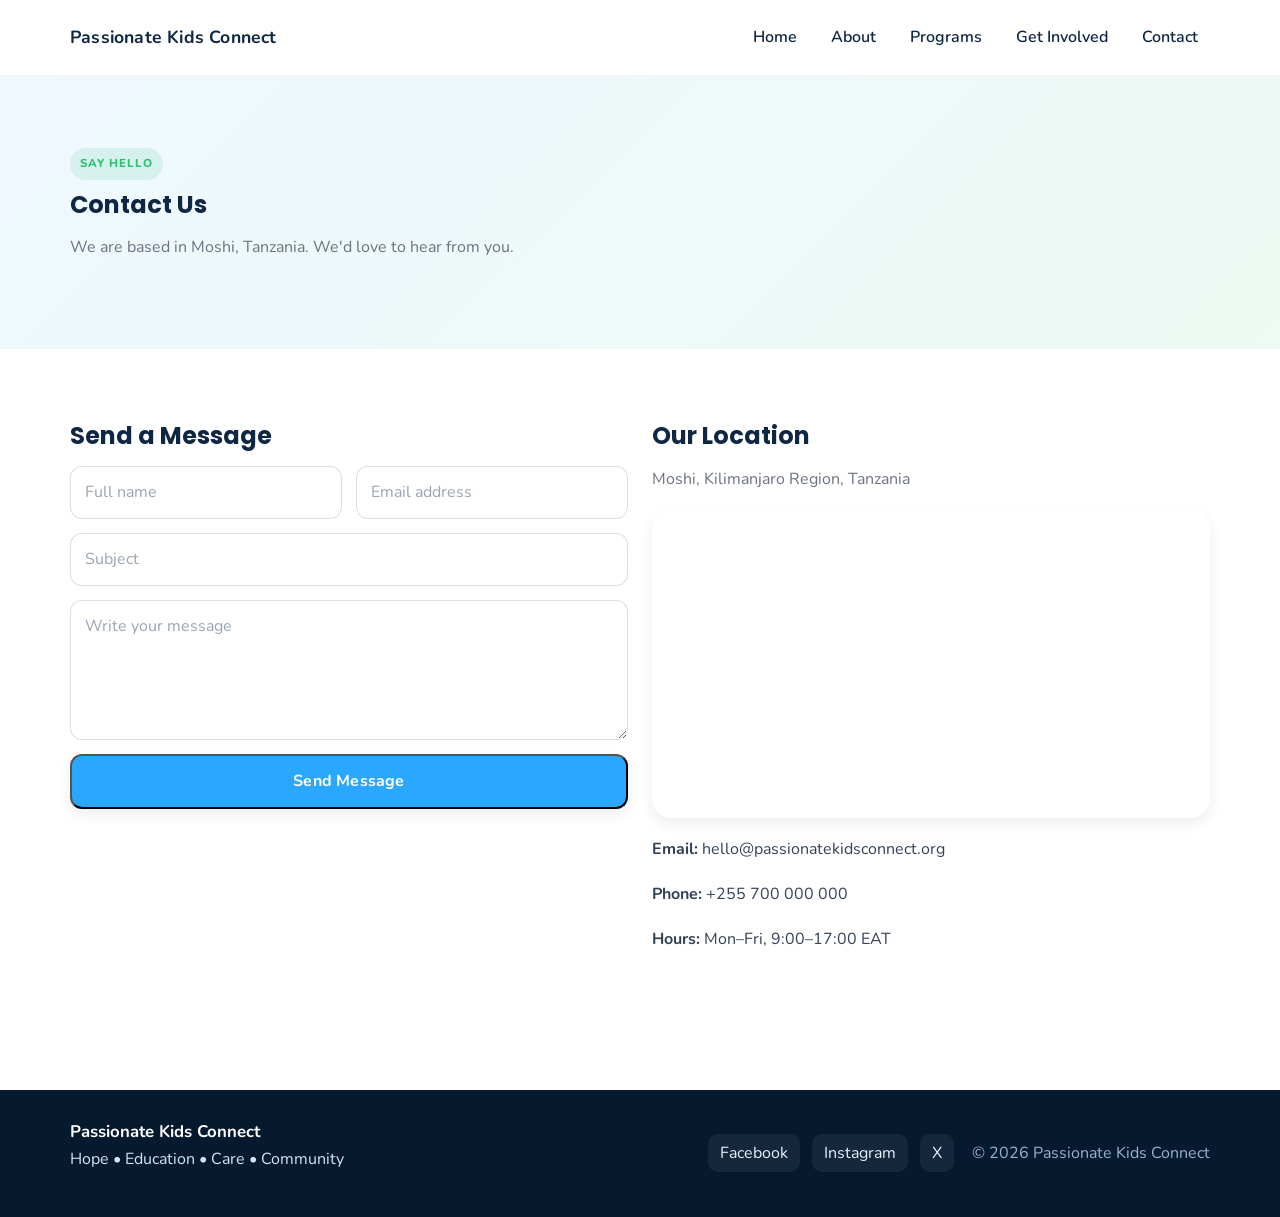
<file: contact.html>
<!DOCTYPE html>
<html lang="en">
<head>
  <meta charset="UTF-8" />
  <meta name="viewport" content="width=device-width, initial-scale=1" />
  <title>Contact — Passionate Kids Connect</title>
  <meta name="description" content="Contact Passionate Kids Connect in Moshi, Tanzania." />
  <link rel="preconnect" href="https://fonts.googleapis.com" />
  <link rel="preconnect" href="https://fonts.gstatic.com" crossorigin />
  <link href="https://fonts.googleapis.com/css2?family=Poppins:wght@300;400;600;700&family=Nunito:wght@300;400;600;700&display=swap" rel="stylesheet" />
  <link rel="stylesheet" href="style.css" />
</head>
<body>
  <header class="site-header">
    <div class="container header-inner">
      <a class="logo" href="index.html">Passionate Kids Connect</a>
      <button class="nav-toggle" aria-label="Open navigation" aria-expanded="false">☰</button>
      <nav class="site-nav" aria-label="Primary">
        <ul class="nav-links">
          <li><a href="index.html">Home</a></li>
          <li><a href="about.html">About</a></li>
          <li><a href="programs.html">Programs</a></li>
          <li><a href="get-involved.html">Get Involved</a></li>
          <li><a href="contact.html">Contact</a></li>
        </ul>
      </nav>
    </div>
  </header>

  <main id="main">
    <section class="page-hero">
      <div class="container">
        <span class="kicker">Say hello</span>
        <h1>Contact Us</h1>
        <p class="muted">We are based in Moshi, Tanzania. We'd love to hear from you.</p>
      </div>
    </section>

    <section class="section">
      <div class="container grid grid-2">
        <div class="reveal">
          <h2>Send a Message</h2>
          <form class="form simple-form">
            <div class="form-row">
              <input class="input" type="text" name="name" placeholder="Full name" required />
              <input class="input" type="email" name="email" placeholder="Email address" required />
            </div>
            <input class="input" type="text" name="subject" placeholder="Subject" />
            <textarea class="input textarea" name="message" placeholder="Write your message" required></textarea>
            <button class="btn btn-primary" type="submit">Send Message</button>
          </form>
        </div>
        <div class="reveal">
          <h2>Our Location</h2>
          <p class="muted">Moshi, Kilimanjaro Region, Tanzania</p>
          <div class="shadow" style="overflow:hidden;">
            <iframe title="Moshi, Tanzania Map" src="https://www.google.com/maps?q=Moshi%2C%20Tanzania&output=embed" width="100%" height="300" style="border:0;" loading="lazy" referrerpolicy="no-referrer-when-downgrade"></iframe>
          </div>
          <div class="stack-lg" style="margin-top: 18px;">
            <p><strong>Email:</strong> hello@passionatekidsconnect.org</p>
            <p><strong>Phone:</strong> +255 700 000 000</p>
            <p><strong>Hours:</strong> Mon–Fri, 9:00–17:00 EAT</p>
          </div>
        </div>
      </div>
    </section>
  </main>

  <footer class="site-footer">
    <div class="container footer-inner">
      <div class="footer-brand">
        <strong>Passionate Kids Connect</strong>
        <p>Hope • Education • Care • Community</p>
      </div>
      <ul class="footer-social">
        <li><a href="https://facebook.com" target="_blank" rel="noreferrer noopener">Facebook</a></li>
        <li><a href="https://instagram.com" target="_blank" rel="noreferrer noopener">Instagram</a></li>
        <li><a href="https://x.com" target="_blank" rel="noreferrer noopener">X</a></li>
      </ul>
      <div class="footer-copy">© <span id="year"></span> Passionate Kids Connect</div>
    </div>
  </footer>

  <script src="script.js" defer></script>
</body>
</html>
</file>
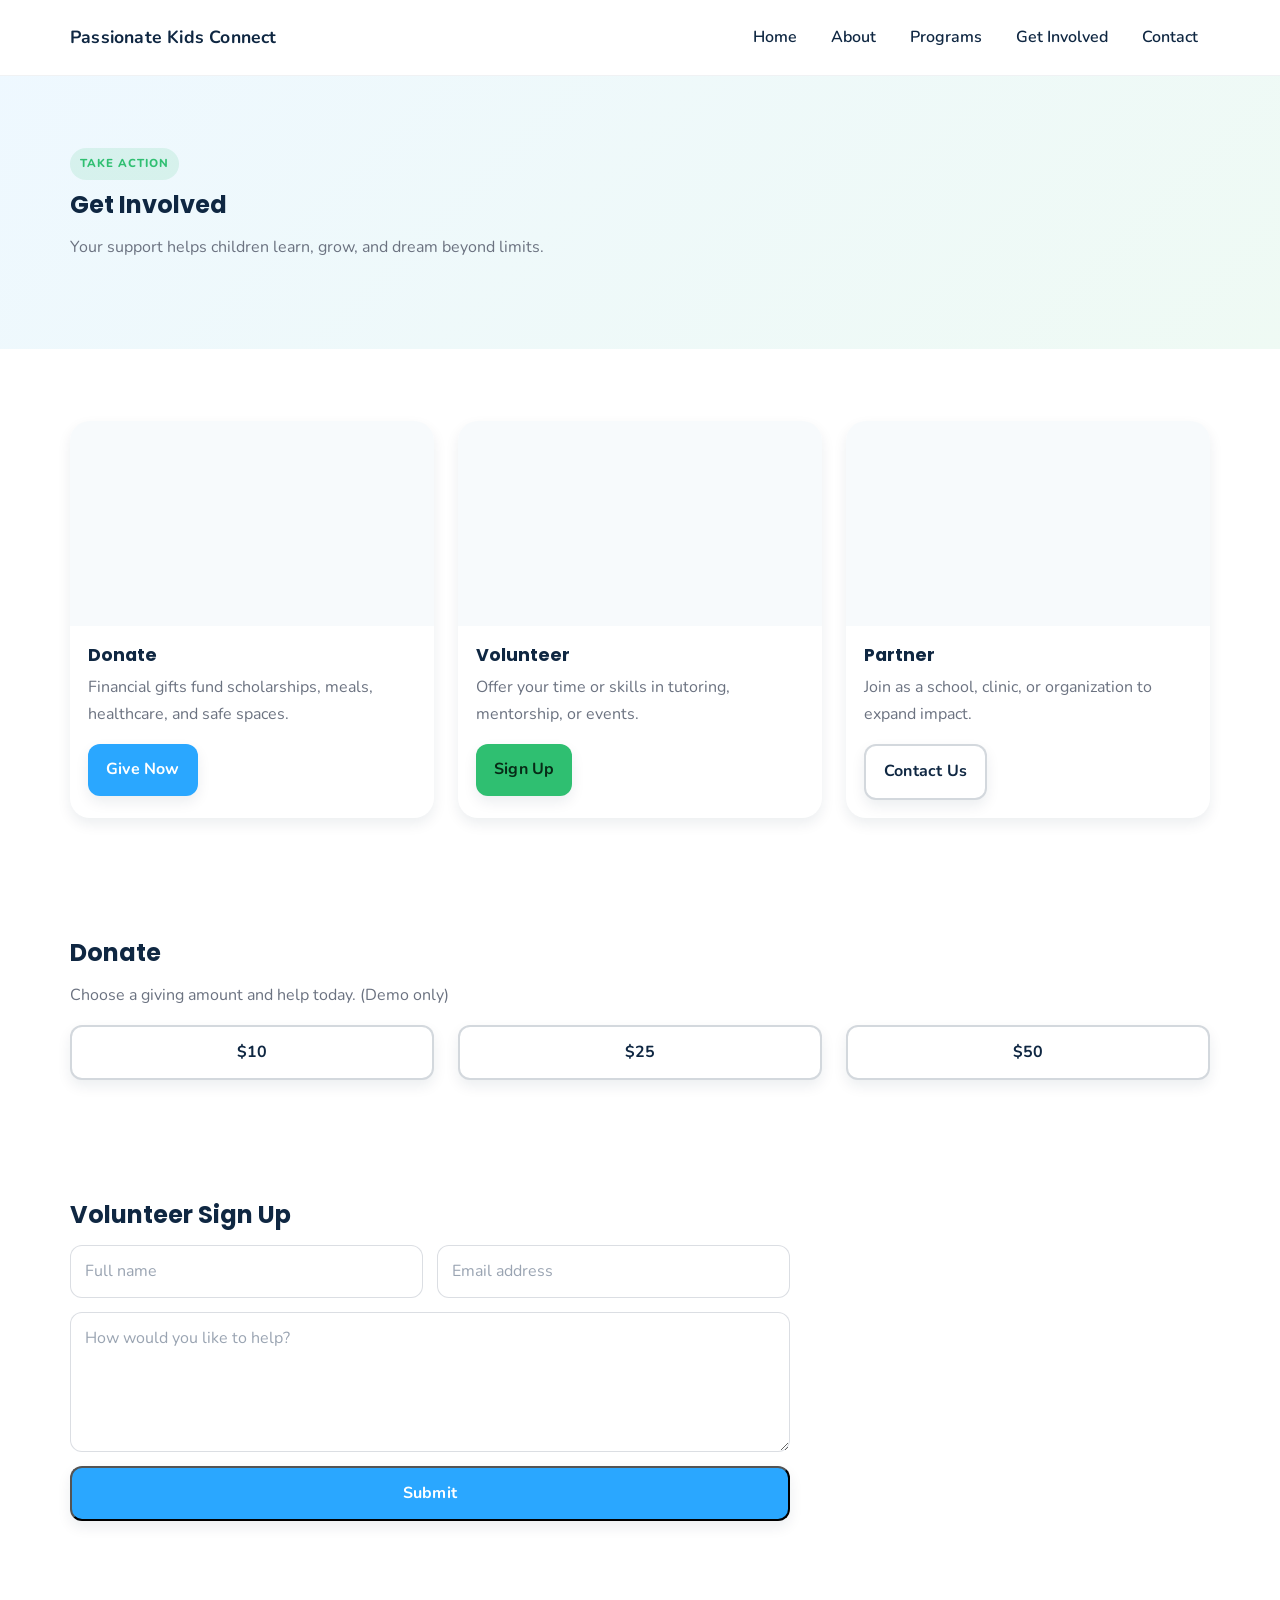
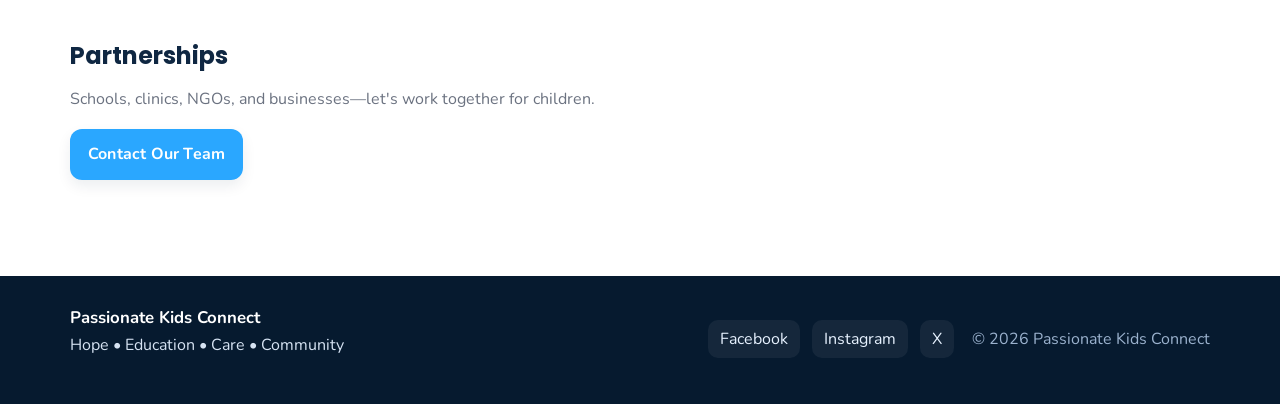
<file: get-involved.html>
<!DOCTYPE html>
<html lang="en">
<head>
  <meta charset="UTF-8" />
  <meta name="viewport" content="width=device-width, initial-scale=1" />
  <title>Get Involved — Passionate Kids Connect</title>
  <meta name="description" content="Donate, volunteer, or partner with Passionate Kids Connect to support children in Moshi, Tanzania." />
  <link rel="preconnect" href="https://fonts.googleapis.com" />
  <link rel="preconnect" href="https://fonts.gstatic.com" crossorigin />
  <link href="https://fonts.googleapis.com/css2?family=Poppins:wght@300;400;600;700&family=Nunito:wght@300;400;600;700&display=swap" rel="stylesheet" />
  <link rel="stylesheet" href="style.css" />
</head>
<body>
  <header class="site-header">
    <div class="container header-inner">
      <a class="logo" href="index.html">Passionate Kids Connect</a>
      <button class="nav-toggle" aria-label="Open navigation" aria-expanded="false">☰</button>
      <nav class="site-nav" aria-label="Primary">
        <ul class="nav-links">
          <li><a href="index.html">Home</a></li>
          <li><a href="about.html">About</a></li>
          <li><a href="programs.html">Programs</a></li>
          <li><a href="get-involved.html">Get Involved</a></li>
          <li><a href="contact.html">Contact</a></li>
        </ul>
      </nav>
    </div>
  </header>

  <main id="main">
    <section class="page-hero">
      <div class="container">
        <span class="kicker">Take action</span>
        <h1>Get Involved</h1>
        <p class="muted">Your support helps children learn, grow, and dream beyond limits.</p>
      </div>
    </section>

    <section class="section">
      <div class="container grid grid-3">
        <article class="card reveal">
          <div class="card-media" style="background-image:url('https://source.unsplash.com/800x450/?donation,charity');"></div>
          <div class="card-body">
            <h3 class="card-title">Donate</h3>
            <p class="card-text">Financial gifts fund scholarships, meals, healthcare, and safe spaces.</p>
            <a class="btn btn-primary" href="#donate">Give Now</a>
          </div>
        </article>
        <article class="card reveal">
          <div class="card-media" style="background-image:url('https://source.unsplash.com/800x450/?volunteer,community');"></div>
          <div class="card-body">
            <h3 class="card-title">Volunteer</h3>
            <p class="card-text">Offer your time or skills in tutoring, mentorship, or events.</p>
            <a class="btn btn-secondary" href="#volunteer">Sign Up</a>
          </div>
        </article>
        <article class="card reveal">
          <div class="card-media" style="background-image:url('https://source.unsplash.com/800x450/?partnership,handshake');"></div>
          <div class="card-body">
            <h3 class="card-title">Partner</h3>
            <p class="card-text">Join as a school, clinic, or organization to expand impact.</p>
            <a class="btn btn-outline" href="#partner">Contact Us</a>
          </div>
        </article>
      </div>
    </section>

    <section id="donate" class="section section-compact">
      <div class="container reveal">
        <h2>Donate</h2>
        <p class="muted">Choose a giving amount and help today. (Demo only)</p>
        <div class="grid grid-3" style="margin-top: 16px;">
          <button class="btn btn-outline">$10</button>
          <button class="btn btn-outline">$25</button>
          <button class="btn btn-outline">$50</button>
        </div>
      </div>
    </section>

    <section id="volunteer" class="section">
      <div class="container">
        <h2>Volunteer Sign Up</h2>
        <form class="form simple-form reveal">
          <div class="form-row">
            <input class="input" type="text" name="name" placeholder="Full name" required />
            <input class="input" type="email" name="email" placeholder="Email address" required />
          </div>
          <textarea class="input textarea" name="interests" placeholder="How would you like to help?" required></textarea>
          <button class="btn btn-primary" type="submit">Submit</button>
        </form>
      </div>
    </section>

    <section id="partner" class="section section-compact">
      <div class="container">
        <h2>Partnerships</h2>
        <p class="muted">Schools, clinics, NGOs, and businesses—let's work together for children.</p>
        <a class="btn btn-primary" href="contact.html">Contact Our Team</a>
      </div>
    </section>
  </main>

  <footer class="site-footer">
    <div class="container footer-inner">
      <div class="footer-brand">
        <strong>Passionate Kids Connect</strong>
        <p>Hope • Education • Care • Community</p>
      </div>
      <ul class="footer-social">
        <li><a href="https://facebook.com" target="_blank" rel="noreferrer noopener">Facebook</a></li>
        <li><a href="https://instagram.com" target="_blank" rel="noreferrer noopener">Instagram</a></li>
        <li><a href="https://x.com" target="_blank" rel="noreferrer noopener">X</a></li>
      </ul>
      <div class="footer-copy">© <span id="year"></span> Passionate Kids Connect</div>
    </div>
  </footer>

  <script src="script.js" defer></script>
</body>
</html>
</file>
<file: style.css>
/* Passionate Kids Connect — Global Styles */

:root {
  --color-blue: #2aa7ff; /* sky blue */
  --color-green: #2fbf71; /* soft green */
  --color-yellow: #f2c84b; /* warm yellow */
  --color-navy: #0f2742; /* deep navy for headings */
  --color-text: #334155; /* slate */
  --color-muted: #6b7280; /* grey */
  --color-bg: #ffffff;
  --color-bg-alt: #f7fafc;
  --ring: rgba(42, 167, 255, 0.35);

  --radius-sm: 8px;
  --radius-md: 14px;
  --radius-lg: 20px;

  --shadow-sm: 0 6px 14px rgba(15, 39, 66, 0.08);
  --shadow-md: 0 10px 24px rgba(15, 39, 66, 0.12);
  --shadow-lg: 0 18px 48px rgba(15, 39, 66, 0.18);

  --container: 1140px;
}

/* CSS Reset (lightweight) */
*, *::before, *::after { box-sizing: border-box; }
html { -webkit-text-size-adjust: 100%; scroll-behavior: smooth; }
body { margin: 0; font-family: "Nunito", system-ui, -apple-system, Segoe UI, Roboto, sans-serif; color: var(--color-text); background: var(--color-bg); line-height: 1.7; }
h1, h2, h3, h4 { font-family: "Poppins", system-ui, -apple-system, Segoe UI, Roboto, sans-serif; color: var(--color-navy); line-height: 1.25; margin: 0 0 0.6em; }
p { margin: 0 0 1em; }
img, video { max-width: 100%; height: auto; display: block; }
a { color: var(--color-blue); text-decoration: none; }
a:hover { text-decoration: underline; }
button, input, textarea, select { font: inherit; }
:focus-visible { outline: 3px solid var(--ring); outline-offset: 2px; border-radius: 6px; }

.container { width: 92%; max-width: var(--container); margin: 0 auto; }
.section { padding: 72px 0; }
.section-compact { padding: 48px 0; }
.center { text-align: center; }
.muted { color: var(--color-muted); }
.hidden { display: none !important; }

/* Header / Nav */
.site-header { position: sticky; top: 0; z-index: 1000; background: rgba(255,255,255,0.9); backdrop-filter: blur(8px); border-bottom: 1px solid rgba(15,39,66,0.06); transition: box-shadow 220ms ease; }
.site-header.scrolled { box-shadow: var(--shadow-sm); }
.header-inner { display: flex; align-items: center; justify-content: space-between; gap: 16px; padding: 14px 0; }
.logo { font-weight: 700; font-size: 1.1rem; letter-spacing: 0.2px; color: var(--color-navy); }

.site-nav { position: fixed; inset: 0 0 auto auto; top: 64px; right: 0; width: min(78%, 320px); height: calc(100dvh - 64px); background: #ffffff; transform: translateX(100%); transition: transform 260ms ease; box-shadow: -12px 0 28px rgba(0,0,0,0.07); padding: 20px; }
.site-nav.open { transform: translateX(0); }
.nav-links { list-style: none; padding: 0; margin: 0; display: grid; gap: 8px; }
.nav-links a { display: block; padding: 12px 14px; border-radius: 10px; color: var(--color-navy); font-weight: 600; }
.nav-links a:hover { background: var(--color-bg-alt); text-decoration: none; }

.nav-toggle { background: transparent; border: 0; font-size: 1.5rem; cursor: pointer; padding: 6px 8px; border-radius: 8px; }

@media (min-width: 920px) {
  .nav-toggle { display: none; }
  .site-nav { position: static; width: auto; height: auto; transform: none; box-shadow: none; background: transparent; padding: 0; }
  .nav-links { display: flex; gap: 10px; }
  .nav-links a { padding: 10px 12px; }
}

/* Hero */
.hero { position: relative; display: grid; place-items: center; min-height: 64svh; padding: 96px 0; color: #ffffff; }
.hero::before { content: ""; position: absolute; inset: 0; background: url('https://source.unsplash.com/1600x900/?tanzania,kilimanjaro,children') center/cover no-repeat; z-index: -2; }
.hero::after { content: ""; position: absolute; inset: 0; background: linear-gradient(180deg, rgba(15,39,66,0.55), rgba(15,39,66,0.35)); z-index: -1; }
.hero .container { text-align: center; }
.hero h1 { color: #ffffff; font-size: clamp(1.8rem, 2.8vw + 1rem, 3rem); }
.hero p { color: #e5f3ff; font-size: clamp(1rem, 0.4vw + 0.9rem, 1.2rem); margin-bottom: 1.2rem; }

.page-hero { position: relative; padding: 72px 0; background: linear-gradient(135deg, rgba(42,167,255,0.08), rgba(47,191,113,0.08)); }
.page-hero.placeholder::before { content: ""; position: absolute; inset: 0; background: url('https://source.unsplash.com/1200x600/?tanzania,community') center/cover no-repeat; opacity: 0.1; }

/* Buttons */
.btn { display: inline-block; padding: 12px 18px; border-radius: 12px; font-weight: 700; letter-spacing: 0.2px; transition: transform 150ms ease, box-shadow 220ms ease, background 220ms ease; box-shadow: var(--shadow-sm); }
.btn:hover { transform: translateY(-2px); text-decoration: none; box-shadow: var(--shadow-md); }
.btn:active { transform: translateY(0); }
.btn-primary { background: var(--color-blue); color: #fff; }
.btn-primary:hover { background: #1f94ee; }
.btn-secondary { background: var(--color-green); color: #072b16; }
.btn-secondary:hover { background: #25a764; }
.btn-outline { border: 2px solid rgba(15,39,66,0.18); color: var(--color-navy); background: #fff; }
.btn-outline:hover { border-color: rgba(15,39,66,0.28); background: #fff; }

/* Cards & Grids */
.grid { display: grid; gap: 24px; }
.grid-2 { grid-template-columns: 1fr; }
.grid-3 { grid-template-columns: 1fr; }
.grid-4 { grid-template-columns: 1fr; }

.card { background: #fff; border-radius: var(--radius-lg); box-shadow: var(--shadow-sm); overflow: hidden; transition: transform 220ms ease, box-shadow 220ms ease; }
.card:hover { transform: translateY(-6px); box-shadow: var(--shadow-md); }
.card-media { aspect-ratio: 16/9; background: var(--color-bg-alt) center/cover no-repeat; }
.card-body { padding: 18px; }
.card-title { margin: 0 0 8px; font-size: 1.1rem; }
.card-text { color: var(--color-muted); }

@media (min-width: 700px) {
  .grid-2 { grid-template-columns: repeat(2, 1fr); }
  .grid-3 { grid-template-columns: repeat(3, 1fr); }
}
@media (min-width: 1024px) {
  .grid-4 { grid-template-columns: repeat(4, 1fr); }
}

/* Feature Blocks */
.feature { display: grid; gap: 24px; align-items: center; }
.feature img { border-radius: var(--radius-lg); box-shadow: var(--shadow-sm); }
@media (min-width: 900px) {
  .feature { grid-template-columns: 1.1fr 1fr; }
}

/* Info strip */
.info-strip { background: linear-gradient(135deg, rgba(42,167,255,0.08), rgba(242,200,75,0.10)); border: 1px solid rgba(15,39,66,0.06); padding: 18px; border-radius: 14px; }

/* Forms */
.form { display: grid; gap: 14px; max-width: 720px; }
.input { width: 100%; padding: 12px 14px; border: 1.5px solid rgba(15,39,66,0.15); border-radius: 12px; background: #fff; transition: border 160ms ease, box-shadow 160ms ease; }
.input::placeholder { color: #9aa4b2; }
.input:focus { border-color: var(--color-blue); box-shadow: 0 0 0 4px var(--ring); }
.textarea { min-height: 140px; resize: vertical; }
.form-row { display: grid; gap: 14px; }
@media (min-width: 700px) { .form-row { grid-template-columns: 1fr 1fr; } }

/* Footer */
.site-footer { background: #061a2f; color: #d6e3f3; margin-top: 48px; }
.footer-inner { display: grid; gap: 18px; padding: 28px 0; align-items: center; }
.footer-brand strong { color: #fff; font-size: 1.05rem; }
.footer-social { list-style: none; padding: 0; margin: 0; display: flex; gap: 12px; flex-wrap: wrap; }
.footer-social a { color: #e7f2ff; background: rgba(255,255,255,0.06); padding: 8px 12px; border-radius: 10px; }
.footer-copy { color: #9bb2ce; }
@media (min-width: 860px) { .footer-inner { grid-template-columns: 1fr auto auto; } }

/* Accents */
.kicker { display: inline-block; font-weight: 800; letter-spacing: 1px; text-transform: uppercase; font-size: 0.72rem; color: var(--color-green); background: rgba(47,191,113,0.12); padding: 6px 10px; border-radius: 999px; margin-bottom: 10px; }
.emphasis { color: var(--color-blue); font-weight: 700; }

/* Tanzania color band */
.color-band { display: grid; grid-template-columns: repeat(4, 1fr); height: 6px; border-radius: 999px; overflow: hidden; box-shadow: var(--shadow-sm); }
.color-band div:nth-child(1) { background: #2fbf71; }
.color-band div:nth-child(2) { background: #0b0b0b; }
.color-band div:nth-child(3) { background: #2aa7ff; }
.color-band div:nth-child(4) { background: #f2c84b; }

/* Reveal Animations */
.reveal { opacity: 0; transform: translateY(16px); transition: opacity 600ms ease, transform 600ms ease; }
.reveal-visible { opacity: 1; transform: translateY(0); }

/* Utilities */
.stack-lg > * + * { margin-top: 18px; }
.stack-xl > * + * { margin-top: 28px; }
.shadow { box-shadow: var(--shadow-sm); border-radius: var(--radius-lg); }

/* Tables (rare) */
.table { width: 100%; border-collapse: collapse; }
.table th, .table td { padding: 12px; border-bottom: 1px solid rgba(15,39,66,0.08); text-align: left; }
</file>
